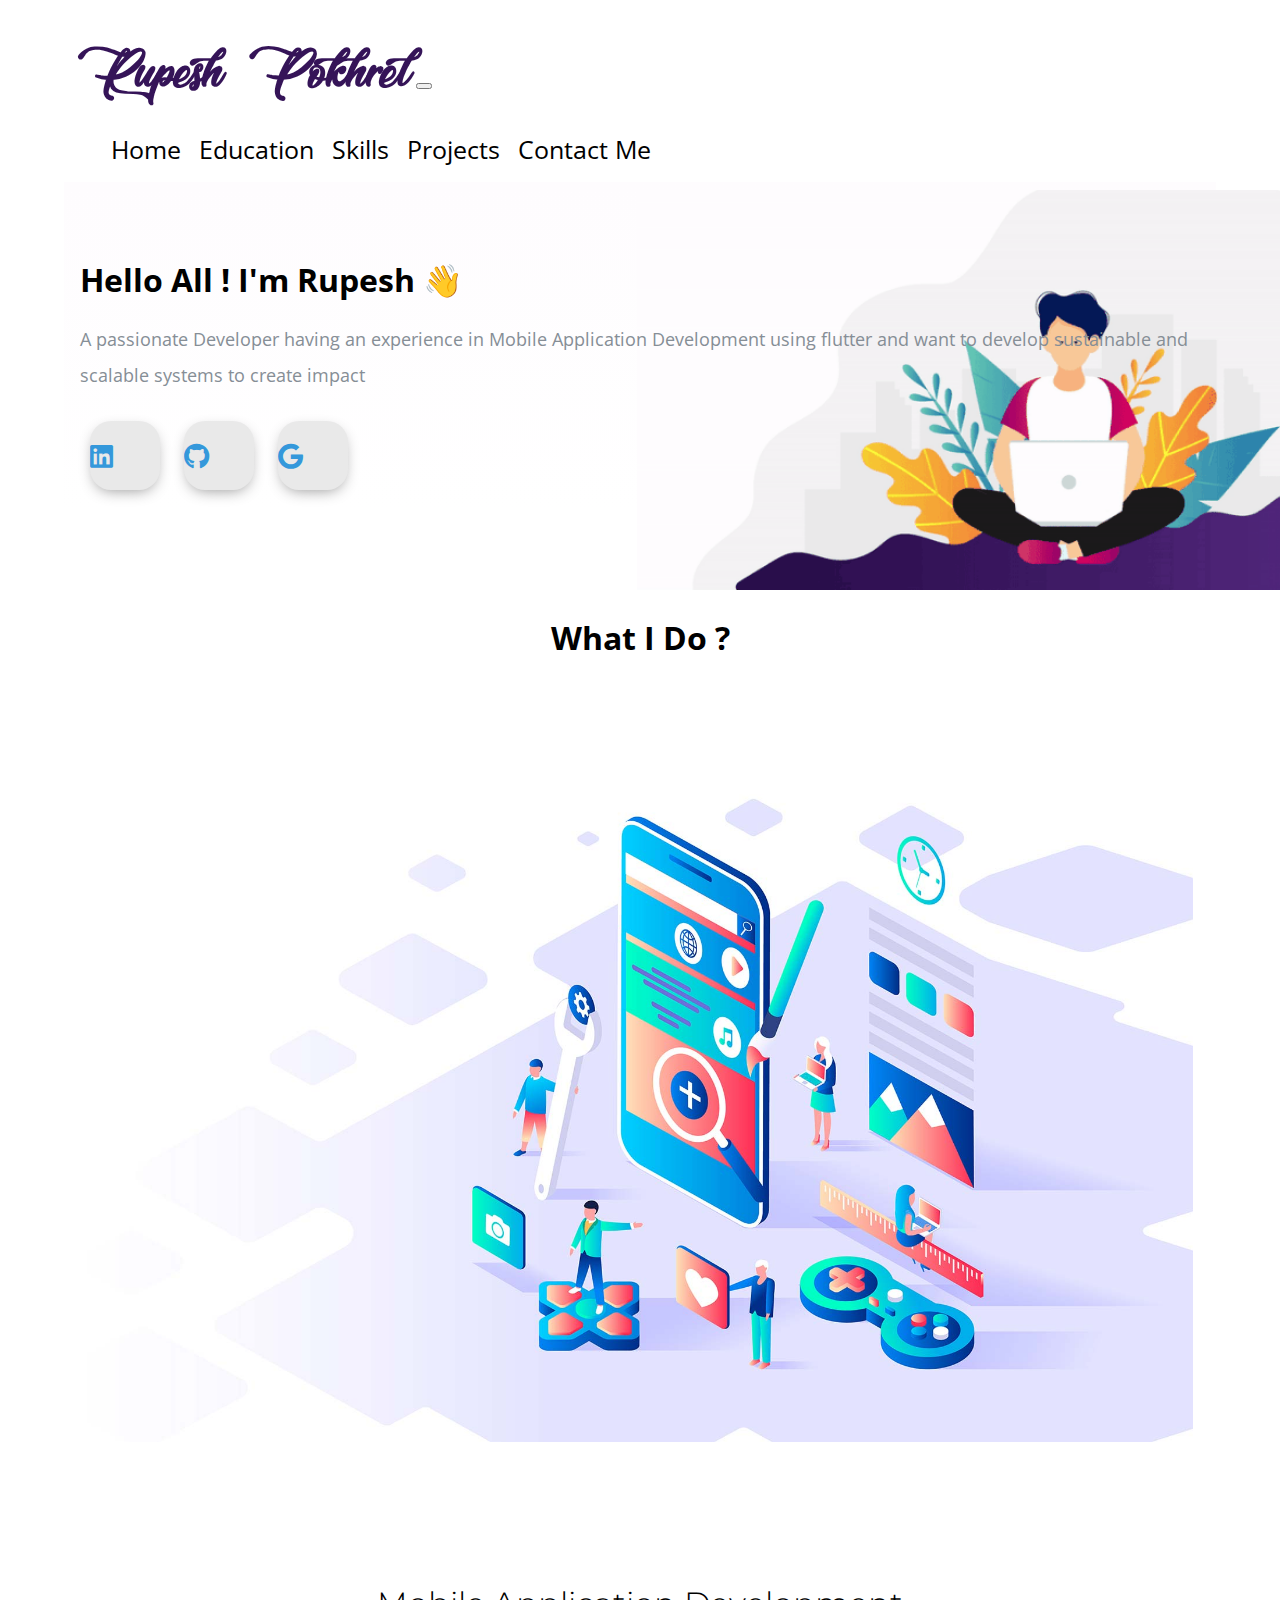
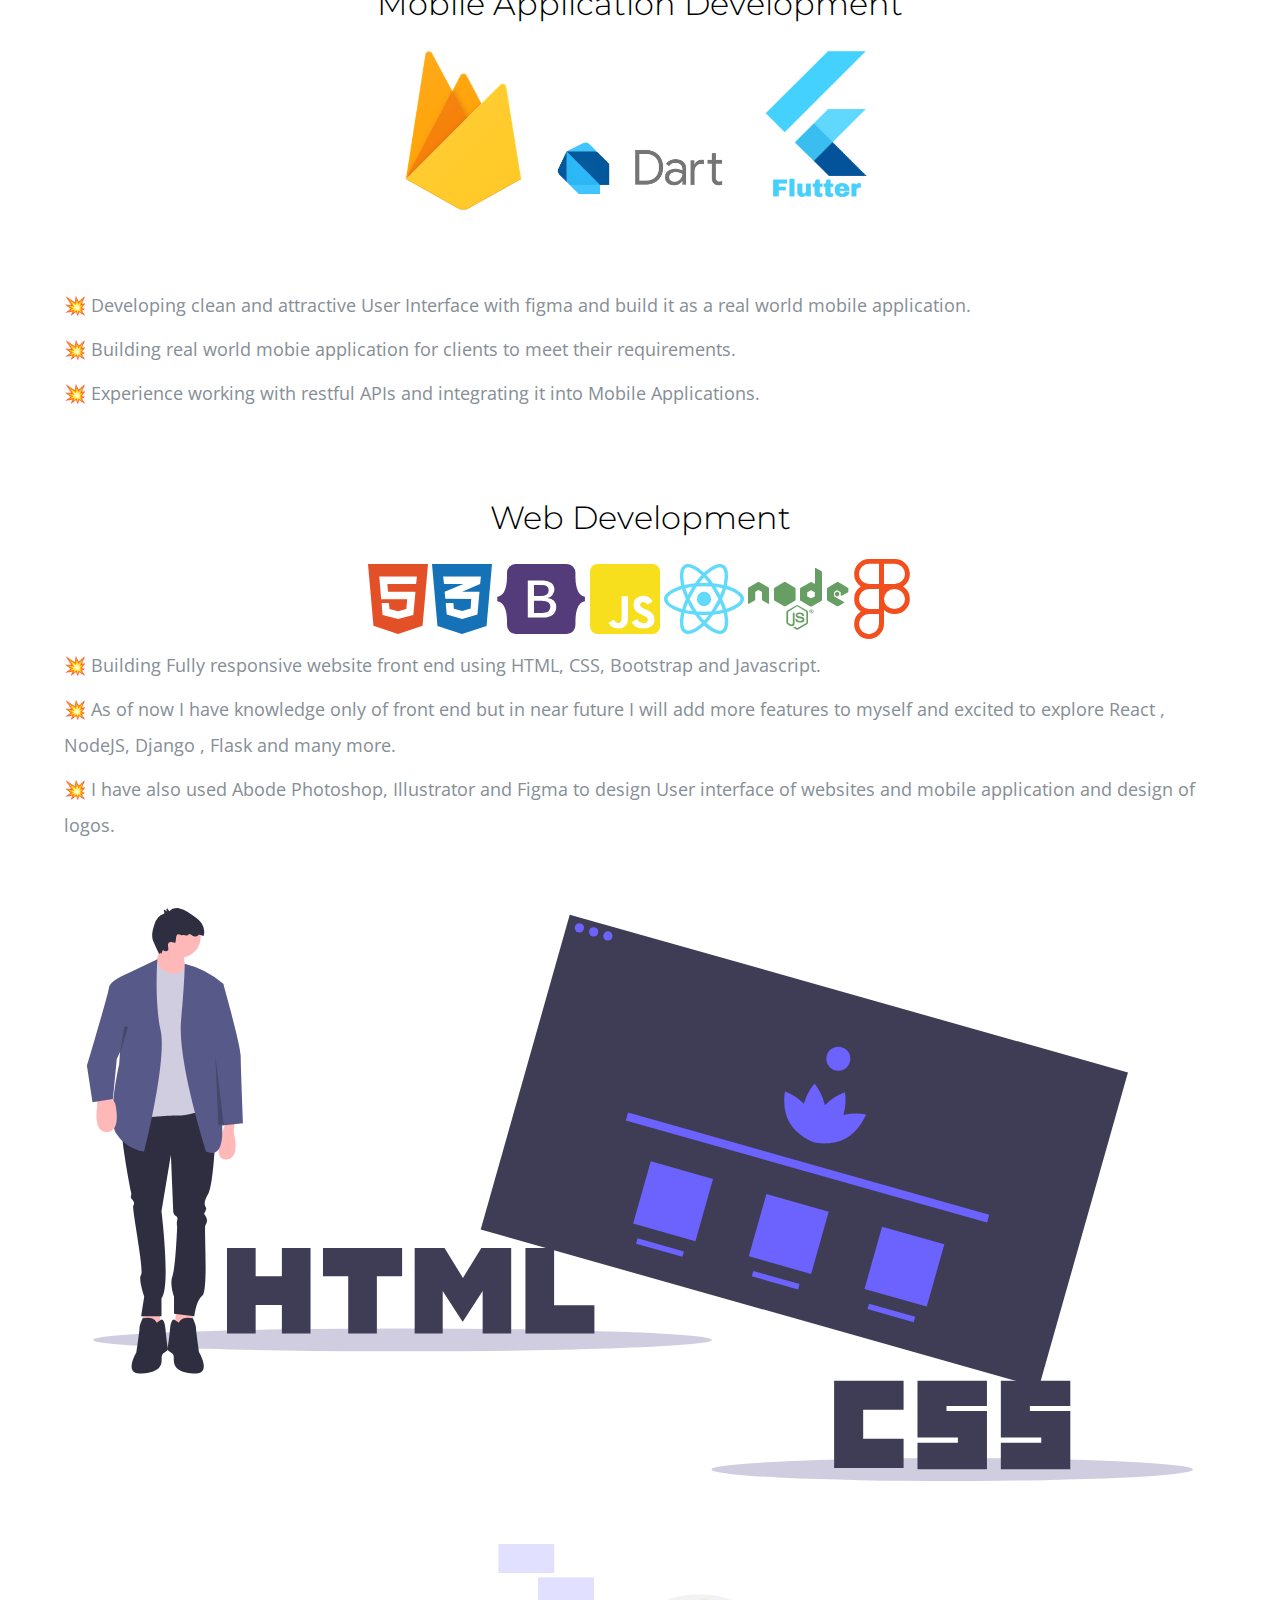
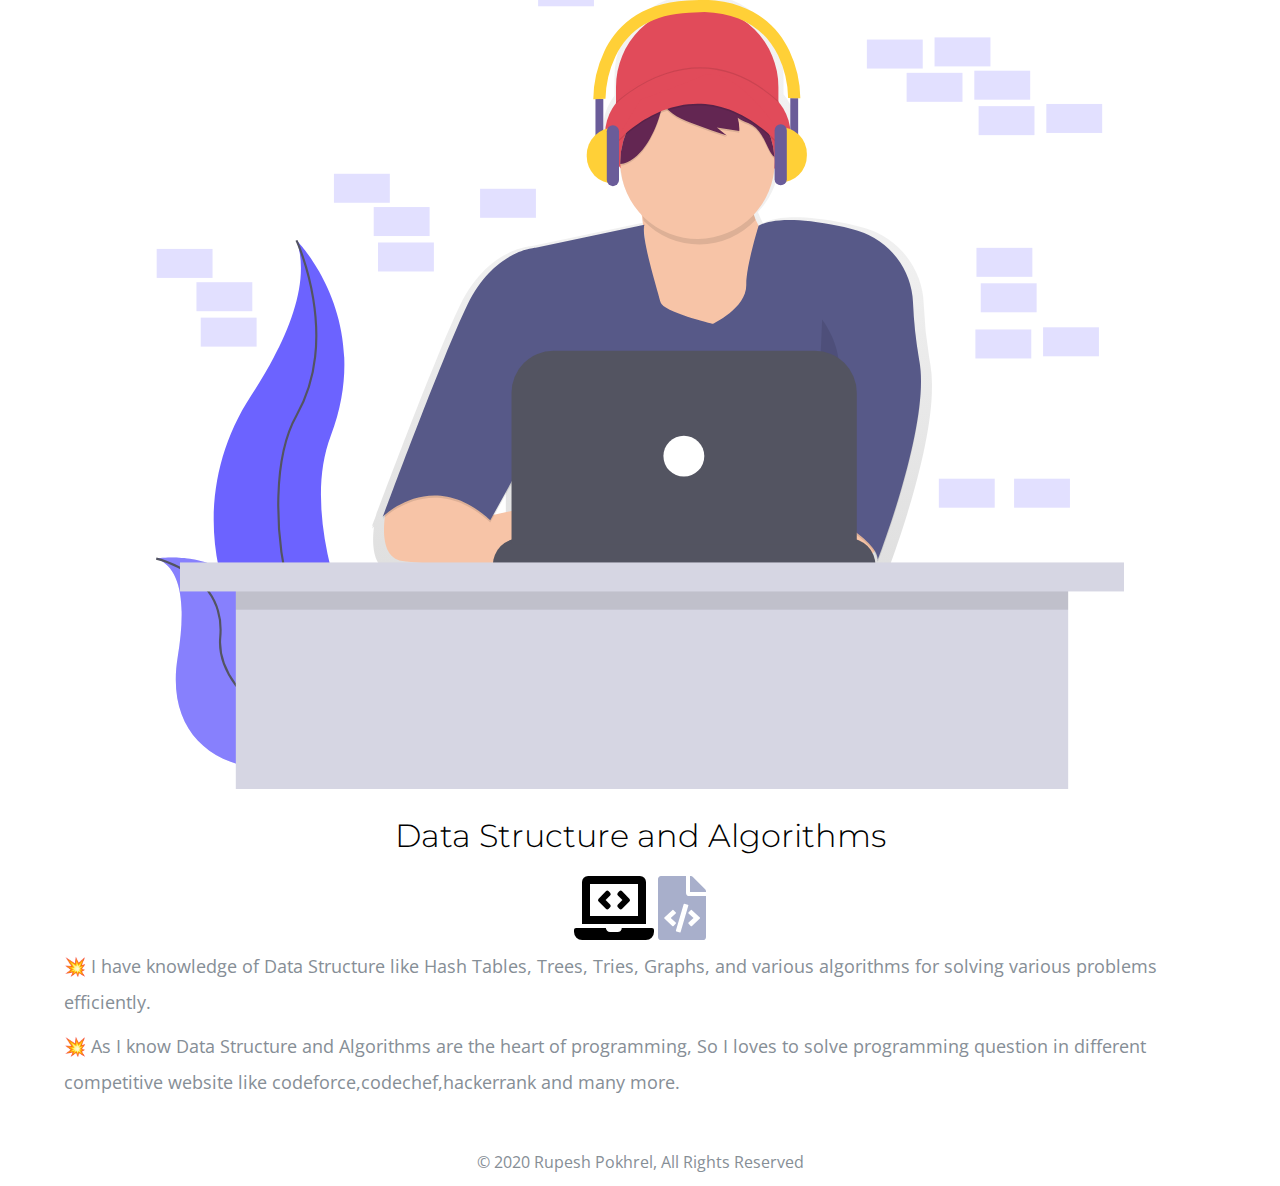
<file: index.html>
<!DOCTYPE html>
<html lang="en" dir="ltr">

<head>
  <meta charset="utf-8">
  <meta name="viewport" content="width=device-width,initial-scale=1">
  <title>Rupesh's Portfolio</title>
  <link rel="icon" href="Image/engineer.ico">
  <link rel="stylesheet" href="https://stackpath.bootstrapcdn.com/bootstrap/4.5.0/css/bootstrap.min.css" integrity="sha384-9aIt2nRpC12Uk9gS9baDl411NQApFmC26EwAOH8WgZl5MYYxFfc+NcPb1dKGj7Sk" crossorigin="anonymous">
  <link rel="stylesheet" href="style.css">
  
  <link href="https://fonts.googleapis.com/css2?family=Arizonia&family=Montserrat:wght@400;800&display=swap" rel="stylesheet">
  <link href="https://fonts.googleapis.com/css2?family=Open+Sans:wght@700&display=swap" rel="stylesheet">
  <link rel="stylesheet" href="https://use.fontawesome.com/releases/v5.4.1/css/all.css" />
  <link rel="stylesheet" href="https://cdnjs.cloudflare.com/ajax/libs/font-awesome/5.13.1/css/all.min.css">
  <script src="https://code.jquery.com/jquery-3.5.1.slim.min.js" integrity="sha384-DfXdz2htPH0lsSSs5nCTpuj/zy4C+OGpamoFVy38MVBnE+IbbVYUew+OrCXaRkfj" crossorigin="anonymous"></script>
  <script src="https://cdn.jsdelivr.net/npm/popper.js@1.16.0/dist/umd/popper.min.js" integrity="sha384-Q6E9RHvbIyZFJoft+2mJbHaEWldlvI9IOYy5n3zV9zzTtmI3UksdQRVvoxMfooAo" crossorigin="anonymous"></script>
  <script src="https://stackpath.bootstrapcdn.com/bootstrap/4.5.0/js/bootstrap.min.js" integrity="sha384-OgVRvuATP1z7JjHLkuOU7Xw704+h835Lr+6QL9UvYjZE3Ipu6Tp75j7Bh/kR0JKI" crossorigin="anonymous"></script>
</head>
<body class="container-fluid body_section">
        <header>
              <nav class="navbar navbar-expand-lg navbar-light ">
                <a class="navbar-brand brand-name" href="#">Rupesh Pokhrel</a>
                <button class="navbar-toggler" type="button" data-toggle="collapse" data-target="#navbarSupportedContent" aria-controls="navbarSupportedContent" aria-expanded="false" aria-label="Toggle navigation">
                  <span class="navbar-toggler-icon"></span>
                </button>
        
                <div class="collapse navbar-collapse" id="navbarSupportedContent">
                  <ul class="navbar-nav ml-auto">
                    <li class="nav-item">
                      <a class="nav-link headerachor" href="index.html">Home</a>
                    </li>
                    <li class="nav-item">
                      <a class="nav-link headerachor" href="Education.html">Education</a>
                    </li>
                    <li class="nav-item">
                      <a class="nav-link headerachor" href="skill.html">Skills</a>
                    </li>
                    <li class="nav-item">
                      <a class="nav-link headerachor" href="Project.html">Projects</a>
                    </li>
                    <li class="nav-item">
                      <a class="nav-link headerachor" href="contact.html">Contact Me</a>
                    </li>
                  </ul>
              </nav>
          </header>

          <section id = "Home">
              <div class="row column1">
                <div class="col-lg-6 col-md-6 first-image">
                    <img class = "boyimage" src="Image/20200630_162659.gif" alt="">
                </div>  
                  <div class="col-lg-6 section-1">
                      <h1 class = "Hello">Hello All ! I'm Rupesh <span class="wave">👋</span></h1>
                      <p>A passionate Developer having an experience in Mobile Application Development using flutter and want to develop sustainable and 
                          scalable systems to create impact</p>
                          <div class=social_media_icon>
                            <!-- <a class="btn" href="https://www.instagram.com/ajit.Pokhrel_/" target=_blank>
                              <i class="fab fa-instagram"></i>
                            </a> -->
                            <a class="btn" href="https://www.linkedin.com/in/rupesh-pokhrel-9a903a1bb/" target=_blank>
                              <i class="fab fa-linkedin" aria-hidden="true"></i>
                            </a>
                            <a class="btn" href="https://github.com/clownyCluster" target=_blank>
                              <i class="fab fa-github"></i>
                            </a>
                            <a class="btn" href="mailto:pokharelrupace@gmail.com" target=_blank>
                              <i class="fab fa-google"></i>
                            </a>
                          </div>
                  </div>
                  <div class="Image-boy col-lg-6"><img class="boy" src="Image/Boy-image.png" alt=""></div>
              </div>
          </section>


          <section id=Whatido>
            <h1>What I Do ?</h1>
              <div class = "row feature-1">
                  <div class="col-lg-6 col-md-6 Feature-first-image ">
                    <img class = "Feature-svg-image" src="Image/mobile_development.jpg" alt="">
                  </div>
                  <div class="col-lg-6 col-md-6">
                    <h1 class= "Feature-Heading" >Mobile Application Development</h1>
                    <ul class = "dev-icon">
                      <li><img class="numpy" src="Image/firebase.png" alt=""></li>

                      <li><img class="numpy" src="Image/dart.png" alt=""></li>
                      <li><img class = "numpy" src="Image/flutter.png" alt=""></li>
                    </ul>
                    <div class = "Data-Analytic">
                      <p class ="Features-paragraph">
                         💥 Developing clean and attractive User Interface with figma and build it as a real world mobile application. </p>
                         <p class ="Features-paragraph">
                          💥 Building real world mobie application for clients to meet their requirements.</p>
                      <p  class ="Features-paragraph">
                         💥 Experience working with restful APIs and integrating it into Mobile Applications.</p>
                    </div>
                </div>
              </div>
              <div class="row feature-2">
                <div class="col-lg-6 col-md-6 feature-web">
                  <h1 class="Feature-Heading">Web Development</h1>
                  <ul class = "dev-icon">
                    <li><i class="fab fa-html5 fa-5x" style="color:#e34f26"></i></li>
                    <li><i class="fab fa-css3-alt fa-5x" style="color:#1572b6"></i></li>
                    <li><i class="fab fa-bootstrap fa-5x" style="color:#543b79"></i></li>
                    <li><i class="fab fa-js-square fa-5x" style="color:#f7df1e"></i></li>
                    <li><i class="fab fa-react fa-5x" style="color:#61dafb"></i></li>
                    <li><i class="fab fa-node fa-5x" style="color:#679e63"></i></li>
                    <li><i class="fab fa-figma fa-5x" style="color:#f24e1e"></i></li>
                
                  </ul>
                  <div class = "Data-Analytic">
                    <p class ="Features-paragraph">
                       💥 Building Fully responsive website front end using HTML, CSS, Bootstrap and Javascript.</p>
                    <p  class ="Features-paragraph">
                       💥 As of now I have knowledge only of front end but in near future I will add more features to myself and excited to explore React , NodeJS, Django , Flask and many more.</p>
                      <p  class ="Features-paragraph">
                       💥 I have also used Abode Photoshop, Illustrator and Figma to design User interface of websites and mobile application and design of logos.</p>
                      </div>
                </div>
                <div class="col-lg-6 col-md-6 Feature-second-image ">
                  <img class = "Feature-svg-image" src="Image/website.svg" alt="">
                </div>
              </div>
              <div class="row feature-3">
                <div class = "col-lg-6 col-md-6 Feature-third-image">
                    <img class = "Feature-svg-image-3" src="Image/Coding.svg" alt="">
                  </div>
                  <div class="col-lg-6 col-md-6 feature-coding">
                    <h1 class="Feature-Heading">Data Structure and Algorithms</h1>
                    <ul class = "dev-icon">
                     <li></li>
                     <li><i class="fas fa-laptop-code fa-4x"></i></li>
                     
                     <li><i class="fas fa-file-code fa-4x" style="color: #a8afcb;"></i></li>
                    </ul>
                    <div class = "Data-Analytic">
                      <p class ="Features-paragraph">
                         💥 I have knowledge of Data Structure like Hash Tables, Trees, Tries, Graphs, and various algorithms for solving various problems efficiently.</p>
                      <p  class ="Features-paragraph">
                         💥 As I know Data Structure and Algorithms are the heart of programming, So I loves to solve programming question in different competitive website like codeforce,codechef,hackerrank and many more.</p>
                        </div>
                  </div>
              </div>
               
        
          </section>
          
    <footer class=footer>&copy  2020 Rupesh Pokhrel, All Rights Reserved</footer>
</body>
</html>
</file>
<file: style.css>
body{
    font-family: 'Open Sans', sans-serif;
    margin: 0;
  }
.body_section{
    padding : 3% 5% 1%;
}

p{
  font-size: 18px;
}

  a{
    text-decoration: none;
  }

  @font-face{
    font-family: "Lovely Home";
    src:local('Lovely Home'), 
    url("Image/LovelyHome-9aBZ.ttf") format('truetype');

  }

.brand-name ,.navbar-light .navbar-brand{
      /* font-family: "Brush Script MT"; */
      /* margin-bottom: 3px; */
      font-family: "Lovely Home";
      font-size: 50px;
      font-weight: bold;
      color: #351458;
  }



  .headerachor {
    color: black;
    margin: 0 7px 0 7px;
    font-size: 25px;
  }

  .headerachor:hover {
    background-color: #f1f1f1;
  }

  /* Section 1 */
   .column1{
       background-image: linear-gradient(#fefcfe,#ffffff);
       padding : 8px 16px;
   }

  .section-1{
    margin-top: 6%;
    text-align: left;
    position: relative;
}
span.wave {
  animation-name: wave-animation;
  animation-duration: 2.5s;
  animation-iteration-count: infinite;
  transform-origin: 70% 70%;
  display: inline-block;
}

@keyframes wave-animation {
    0% { transform: rotate(  0.0deg) }
   10% { transform: rotate(-10.0deg) }
   20% { transform: rotate( 12.0deg) }
   30% { transform: rotate(-10.0deg) }
   40% { transform: rotate(  9.0deg) }
   50% { transform: rotate(  0.0deg) }
  100% { transform: rotate(  0.0deg) }
}

.first-image{
    position: absolute;
    right:0;
}
.boyimage{
  height: 400px;
}

@media only screen and (max-width : 1183px){
  .first-image{
    right:160px;
  }

}
.boy{
  width: 100%;
  height: 100%;
  animation: bounce 1.2s;
  animation-direction: alternate;
  animation-iteration-count: infinite;
}

@keyframes bounce{
  from{
      transform: translate3d(0,0,0);
  }
  to{
      transform: translate3d(0,20px,0);
  }
}

.Image-boy{
  text-align: center;
  align-items: center;
}

@media only screen and (min-width:951px){
  .Image-boy{
    display:none;
  }
}
  .Hello{
      margin-bottom: 20px;
  }
  p{
      line-height: 2;
      color: #868e96;
  }


  .btn {
    display: inline-block;
    width: 4.37rem;
    height: 4.37rem;
    background: #e9e9e9;
    padding: 0px 0px;
    margin: 10px;
    border-radius: 30%;
    box-shadow: 0 5px 15px -5px #00000070;
    color: #3498db;
    overflow: hidden;
    position: relative;
  }

  .btn i {
    line-height: 70px;
    font-size: 1.625rem;
    transition: 0.2s linear;
  }

  .btn:hover i {
    transform: scale(1.3);
    color: #f1f1f1;
  }

  .btn::before {
    content: "";
    position: absolute;
    width: 120%;
    height: 120%;
    background: #3498db;
    transform: rotate(45deg);
    left: -110%;
    top: 90%;
  }




  .btn:hover::before {
    animation: aaa 0.7s 1;
    top: -10%;
    left: -10%;
  }

  @media only screen and (max-width:470px){
    .btn{
      width: 2.5rem;
      height: 2.5rem;
      margin: 7px;
    }
    .btn i {
      line-height: 40px;
      font-size: 1em;
    }
  }

 #Whatido{
     text-align: center;
     padding-top: 7%;
 }

  /* Section 2 */
  .feature-1{
      padding-top: 5%;
      text-align: center;
      }
  .feature-2{
    padding-top: 5%;
    text-align: center;
}
  .feature-3{
  padding-top: 5%;
  padding-bottom: 20px;
  text-align: center;
  }

  .Feature-Heading{
      font-family: "Montserrat";
      font-weight: 300;
  }

  .Feature-first-image{
      padding : 0 2% 10%;
  }

  .Feature-second-image{
      padding : 5% 2% 0;
  }





  .Feature-svg-image{
      width: 100%;
      height:100%;
  }
  .Feature-svg-image-3{
    width: 84%;
    height: 84%;
  }




  .dev-icon{
      list-style: none;
      display: inline;
      padding: 0%;
  }


  .numpy{
    max-width: 100%;
    width : 15%;
    height: 20%;
    padding-bottom: 5%;
  }

  .pandas{
    max-width: 100%;
    max-height: 100%;
    width : 23%;
    height: 15%;
    padding-bottom: 7%;
    padding-left :0;
  }

  li{
    display: inline;
  }

  .Data-Analytic{
      text-align: left;
  }

  .Features-paragraph{
      margin-top : 8px;
      margin-bottom: 8px;
  }

  @media only screen and (max-width : 764px){
    .feature-2{
      display: flex;
      flex-direction: column;
    }
    .feature-web{
      order:2;
    }
      
      .brand-name ,.navbar-light .navbar-brand{
      /* font-family: "Brush Script MT"; */
      /* margin-bottom: 3px; */
      font-family: "Lovely Home";
      font-size: 40px;
      font-weight: bold;
      color: #351458;
  }
  }
  @media only screen and (max-width : 991px) and (min-width: 951px){
    .section-1{
      margin-top: auto;
      padding-right: 400px;
    }
  }
  @media only screen and (max-width : 950px){

    body,html{
      text-align: center;
      font-size: 16px;
      line-height: normal;
    }
    .Hello{
      margin-bottom: 10px;
    }
    h1{
      font-size: 25px;
    }
    p{
      font-size: 15px;
      line-height: normal;
    }
      .section-1{
          text-align: center;
      }
      .first-image{
          display: none;
      }

      .pandas{
        width: 23%;
        height: 15%;
      }
  }




footer{
  padding-top: 2%;
  color: #868e96;
  text-align: center;
}
</file>
